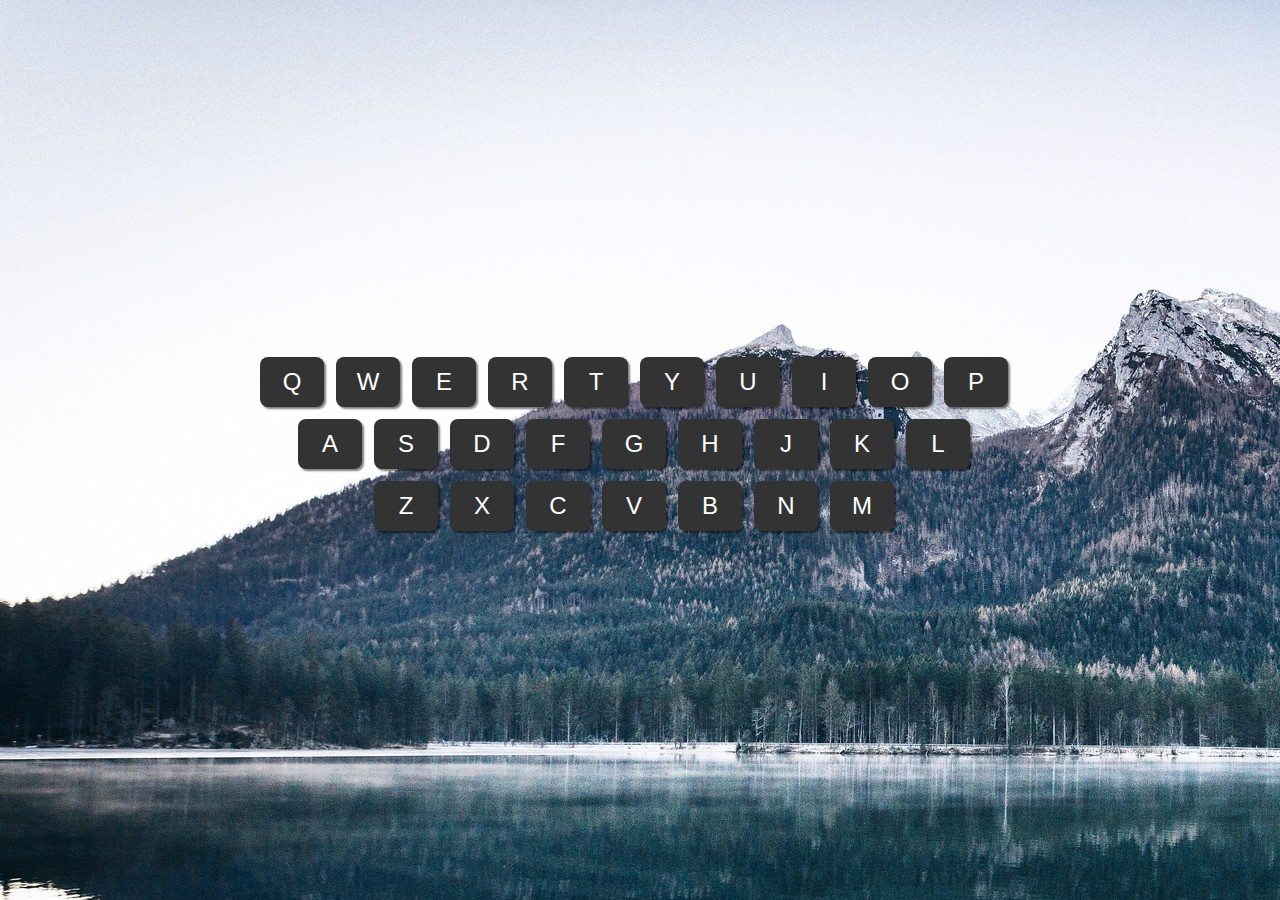
<file: 2.html>
<!doctype html>
<!--

  .--,       .--,
 ( (  \.---./  ) )
  '.__/o   o\__.'
     {=    =}
      >  -  <
     /       \
    //       \
   //|   .   |\
   "'\       /'"_.-~`'-.
      \  _  /--'
    ___)( )(___
   (((__) (__)))

   the valiant knights of programming who toil away.

-->
<html lang="zh-Hans">
 <head>
  <meta charset="UTF-8">
  <meta name="Generator" content="EditPlus®">
  <meta name="Author" content="">
  <meta name="Keywords" content="">
  <meta name="Description" content="">
  <title>Handsome</title>
  <link rel="stylesheet" href="css/style.css">
 </head>
 <body>
    <header></header>
    <main>
        <div class="wrapper" id="mainXXXXX">

        </div>
    </main>
    <footer></footer>
  <script type="text/javascript">
      keys = {
        '0':{0:'q',1:'w',2:'e',3:'r',4:'t',5:'y',6:'u',7:'i',8:'o',9:'p',length:10},
        '1':{0:'a',1:'s',2:'d',3:'f',4:'g',5:'h',6:'j',7:'k',8:'l',length:9},
        '2':{0:'z',1:'x',2:'c',3:'v',4:'b',5:'n',6:'m',length:7},
        'length':3
      }
      hash = {
        'q': 'qq.com', 'w': 'weibo.com', 'e': 'ele.me', 'r': 'renren.com', 't': 'tianya.com', 'y': 'youtube.com', 'u': 'uc.com' , 'i': 'iqiyi.com', 'o': 'opera.com', 'p': undefined, 'a': 'acfun.tv', 's': 'sohu.com', 'z': 'zhihu.com', 'm': 'www.mcdonalds.com.cn'
      }


      // 遍历 keys，生成 kbd 标签
      index = 0
      while(index < keys['length']){
        divXXXXX = document.createElement('div')
        mainXXXXX.appendChild(divXXXXX)
        row = keys[index]  // 第一个数组  第二个数组  第三个数组
        //console.log(row);
        index2 = 0
        while(index2 < row['length']){
            kbdXXXX = document.createElement('kbd')
            kbdXXXX.textContent = row[index2]
            buttonX = document.createElement('button')
            buttonX.textContent = "编辑"

            buttonX.id = row[index2]
            buttonX.onclick = function(xyz){
                // xyz['target']就是用户点击的元素
                key = xyz['target']['id'] // q w e r y
                x = prompt('给我一个网址') // qq.com
                hash[key] = x //
            }

            divXXXXX.appendChild(kbdXXXX)
            kbdXXXX.appendChild(buttonX)
            index2 ++
        }
        index = index+1
      }
  </script>
 </body>
</html>
</file>
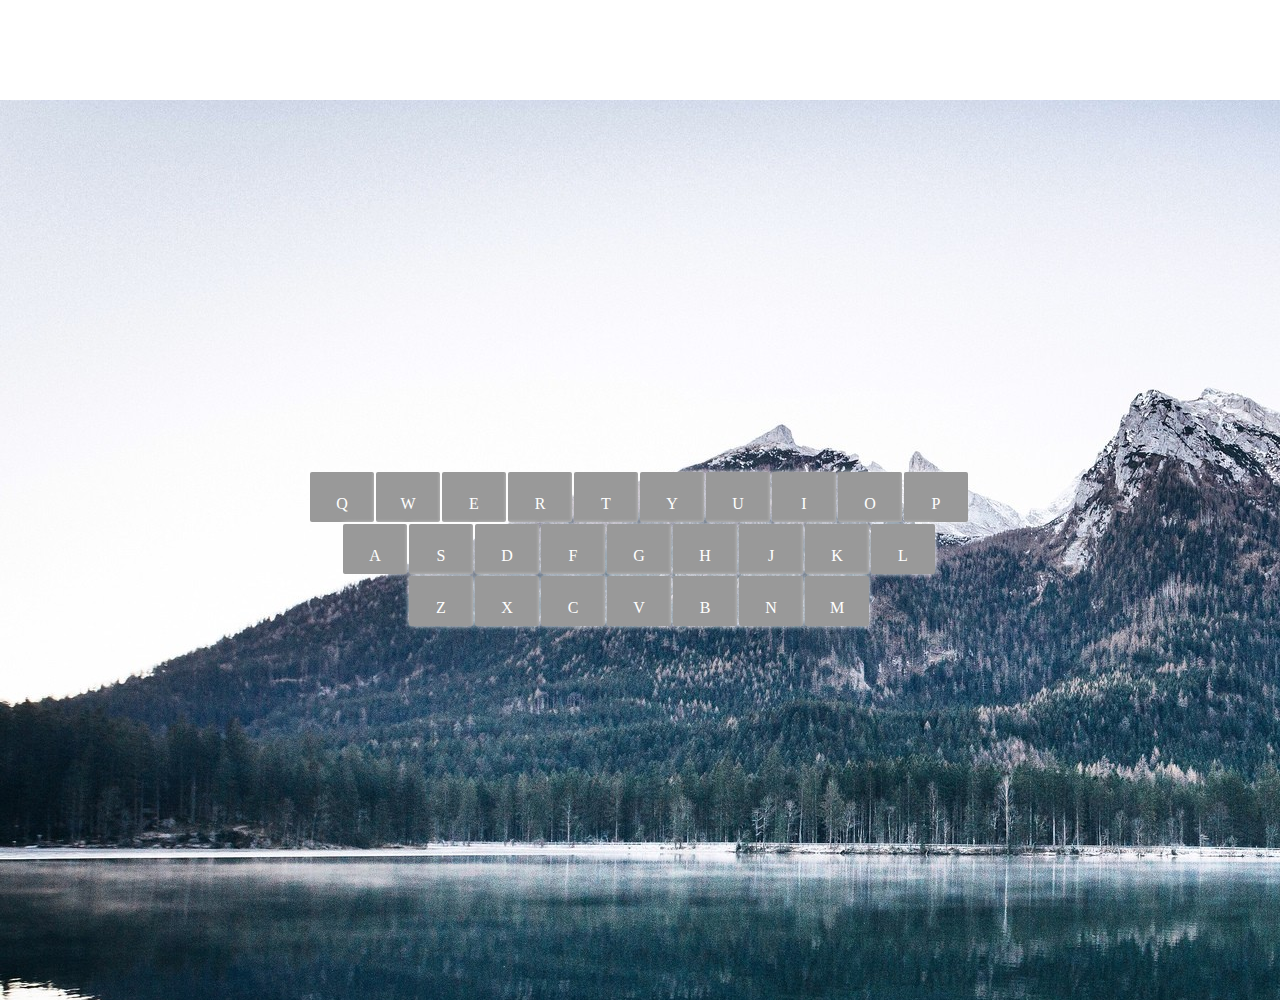
<file: 3.html>
<!doctype html>
<!--

  .--,       .--,
 ( (  \.---./  ) )
  '.__/o   o\__.'
     {=    =}
      >  -  <
     /       \
    //       \
   //|   .   |\
   "'\       /'"_.-~`'-.
      \  _  /--'
    ___)( )(___
   (((__) (__)))

   the valiant knights of programming who toil away.

-->
<html lang="zh-Hans" onselectstart="return false">
 <head>
  <meta charset="UTF-8">
  <meta name="Generator" content="EditPlus®">
  <meta name="Author" content="">
  <meta name="Keywords" content="">
  <meta name="Description" content="">
  <title>Handsome</title>
  <link rel="stylesheet" href="css/style.css">
  <style>
      main{
        margin:100px auto;
      }
      kbd{box-shadow:0 0 5px ;background:#999;border-radius:2px;border:0;color: #fff;line-height:4em;margin:0 2px 2px 0;font-size: 16px;font-weight: 400;font-family:Microsoft Yahei; }
      kbd button{
        background:none;
        border: 1px solid #000;
        outline: none;
        cursor:pointer ;
      }
  </style>
 </head>
 <body>
    <header></header>
    <main>
        <div class="wrapper" id="mainXXXXX">

        </div>
    </main>
    <footer></footer>
  <script type="text/javascript">
      keys = {
        '0':{0:'q',1:'w',2:'e',3:'r',4:'t',5:'y',6:'u',7:'i',8:'o',9:'p',length:10},
        '1':{0:'a',1:'s',2:'d',3:'f',4:'g',5:'h',6:'j',7:'k',8:'l',length:9},
        '2':{0:'z',1:'x',2:'c',3:'v',4:'b',5:'n',6:'m',length:7},
        'length':3
      }
      hash = {
        'q': 'qq.com', 'w': 'weibo.com', 'e': 'ele.me', 'r': 'renren.com', 't': 'tianya.com', 'y': 'youtube.com', 'u': 'uc.com' , 'i': 'iqiyi.com', 'o': 'opera.com', 'p': undefined, 'a': 'acfun.tv', 's': 'sohu.com', 'z': 'zhihu.com', 'm': 'www.mcdonalds.com.cn'
      }

      // 取出 localStorage 中的 zzz 对应的 hash
      hashInLocalStorage = JSON.parse(localStorage.getItem("name") || 'null');
      if(hashInLocalStorage){
        hash = hashInLocalStorage
      }

      //遍历keys 循环kbd
      index = 0;

      while(index<keys['length']){
        oDiv = document.createElement('div');
        mainXXXXX.appendChild(oDiv);
        row = keys[index];// 数组

        index2 = 0;
        while(index2<row['length']){
          oKbd = document.createElement('kbd');
          oKbd.textContent = row[index2];
          oButton = document.createElement('button');
          oButton.textContent = '点击';
          oButton.id = row[index2];
          oButton.onclick = function(e){
            //e['target'] // e['target'] 就是用户点击的元素
            key = e['target']['id'];
            x = prompt('请输入网址');
            hash[key] = x;
            localStorage.setItem('name',JSON.stringify(hash));

          };
          oDiv.appendChild(oKbd);
          oKbd.appendChild(oButton);
          //console.log(index2);
          index2++;
        };
        index++;
      };


      //按下键盘 跳转网址
      document.onkeypress = function(e){
        key = e['key'];
        website = hash[key];
        window.open('http://'+website,'_blank');
      }
  </script>
 </body>
</html>
</file>
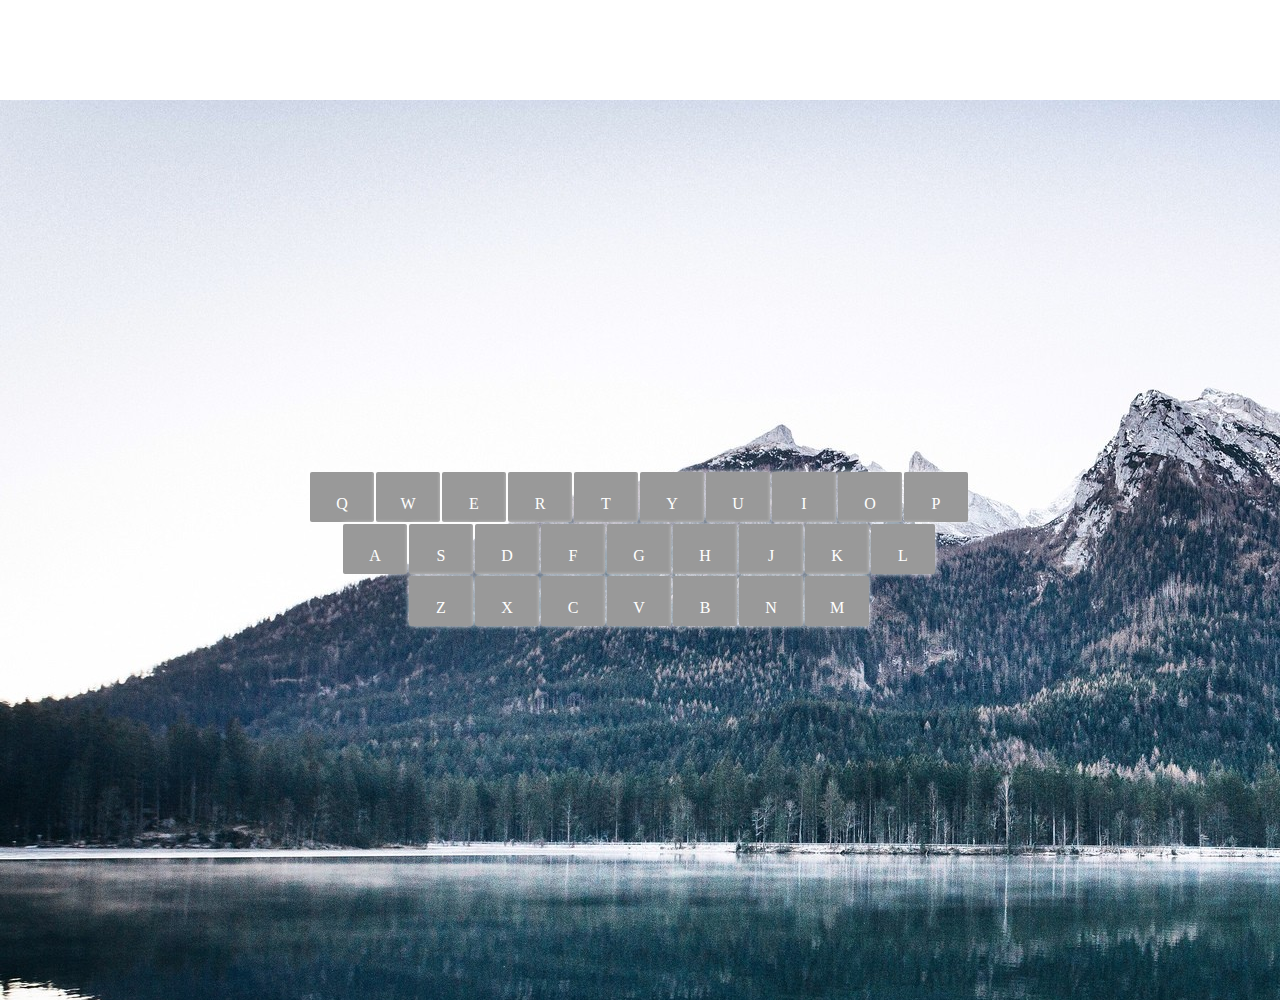
<file: 4.html>
<!doctype html>
<!--

  .--,       .--,
 ( (  \.---./  ) )
  '.__/o   o\__.'
     {=    =}
      >  -  <
     /       \
    //       \
   //|   .   |\
   "'\       /'"_.-~`'-.
      \  _  /--'
    ___)( )(___
   (((__) (__)))

   the valiant knights of programming who toil away.

-->
<html lang="zh-Hans" onselectstart="return false">
 <head>
  <meta charset="UTF-8">
  <meta name="Generator" content="EditPlus®">
  <meta name="Author" content="">
  <meta name="Keywords" content="">
  <meta name="Description" content="">
  <title>Handsome</title>
  <link rel="stylesheet" href="css/style.css">
  <style>
      main{
        margin:100px auto;
      }
      kbd{box-shadow:0 0 5px ;background:#999;border-radius:2px;border:0;color: #fff;line-height:4em;margin:0 2px 2px 0;font-size: 16px;font-weight: 400;font-family:Microsoft Yahei; }
      kbd button{
        background:none;
        border: 1px solid #000;
        outline: none;
        cursor:pointer ;
      }
  </style>
 </head>
 <body>
    <header></header>
    <main>
        <div class="wrapper" id="mainXXXXX">

        </div>
    </main>
    <footer></footer>
  <script type="text/javascript">
    // 1. 初始化数据
    var hashA = init()
    var keys = hashA['keys']
    var hash = hashA['hash']

    // 2. 生成键盘
    // 遍历 keys，生成 kbd 标签
    generateKeyboard(keys, hash)

    // 3. 监听用户动作
    listenToUser(hash)

    function init(){
      var keys = {
        '0':{0:'q',1:'w',2:'e',3:'r',4:'t',5:'y',6:'u',7:'i',8:'o',9:'p',length:10},
        '1':{0:'a',1:'s',2:'d',3:'f',4:'g',5:'h',6:'j',7:'k',8:'l',length:9},
        '2':{0:'z',1:'x',2:'c',3:'v',4:'b',5:'n',6:'m',length:7},
        'length':3
      }
      var hash = {
        'q': 'qq.com', 'w': 'weibo.com', 'e': 'ele.me', 'r': 'renren.com', 't': 'tianya.com', 'y': 'youtube.com', 'u': 'uc.com' , 'i': 'iqiyi.com', 'o': 'opera.com', 'p': undefined, 'a': 'acfun.tv', 's': 'sohu.com', 'z': 'zhihu.com', 'm': 'www.mcdonalds.com.cn'
      }
      // 取出 localStorage 中的 zzz 对应的 hash
      var hashInLocalStorage = JSON.parse(localStorage.getItem("name") || 'null');
      if(hashInLocalStorage){
        hash = hashInLocalStorage
      }
      return{
        "keys":keys,
        "hash":hash
      }
    }

      function createButton(id){
            button = document.createElement('button');
            button.textContent = '点击';
            button.id = id;
            button.onclick = function(e){
              //e['target'] // e['target'] 就是用户点击的元素
              var key = e['target']['id'];
              var x = prompt('请输入网址');
              hash[key] = x;
              localStorage.setItem('name',JSON.stringify(hash));

            };
            return button
      };

      function generateKeyboard(keys,hash){
        //遍历keys 循环kbd
         index = 0;

        while(index<keys['length']){
          oDiv = document.createElement('div');
          mainXXXXX.appendChild(oDiv);
          row = keys[index];// 数组

           index2 = 0;
          while(index2<row['length']){
            oKbd = document.createElement('kbd');
            oKbd.textContent = row[index2];
            oButton = createButton(row[index2])

            oKbd.appendChild(oButton);
            oDiv.appendChild(oKbd);
            //console.log(index2);
            index2++;
          };
          index++;
        };
      };

      //按下键盘 跳转网址
    function listenToUser(hash){
      document.onkeypress = function(e){
        key = e['key'];
        website = hash[key];
        window.open('http://'+website,'_blank');
      }
    };
  </script>
 </body>
</html>
</file>
<file: css/style.css>
*{margin: 0; padding: 0;}
a{text-decoration: none;}
kbd{width: 64px;height: 50px; border-radius:8px;display: inline-block;
	text-transform: uppercase;background:#333;margin: 0 12px 12px 0;color:#fff;text-align: center;line-height: 50px;
	position: relative;font-family: keyboard, "Arial Rounded", Helvetica, Arial, sans-serif;
    font-size: 24px; 
    box-shadow: 2px 2px 2px rgba(0, 0, 0, 0.5); }
kbd > button{
	position: absolute;
	right: 0;
	bottom: 0;
	display: none;
}
kbd:hover > button{
	display: inline-block;
}
body{
	height: 100vh;
}
main{
	text-align: center;
	display: flex;
	justify-content: center;
	align-items: center;
	height: 100%;
	background-image: url('../image/pic.jpg')
}
#keyboard{
	display: inline-block;
	width: 800px;
	padding: 30px;
	border-radius: 10px;
	background:rgba(0, 0, 0, 0.5);
	box-shadow:0px 6px 10px 3px rgba(0,0,0,0.28);
}
#keyboard > div:nth-child(2){
	margin-left: 2em;
}
#keyboard > div:nth-child(3){
	margin-left: 4em;
}
</file>
